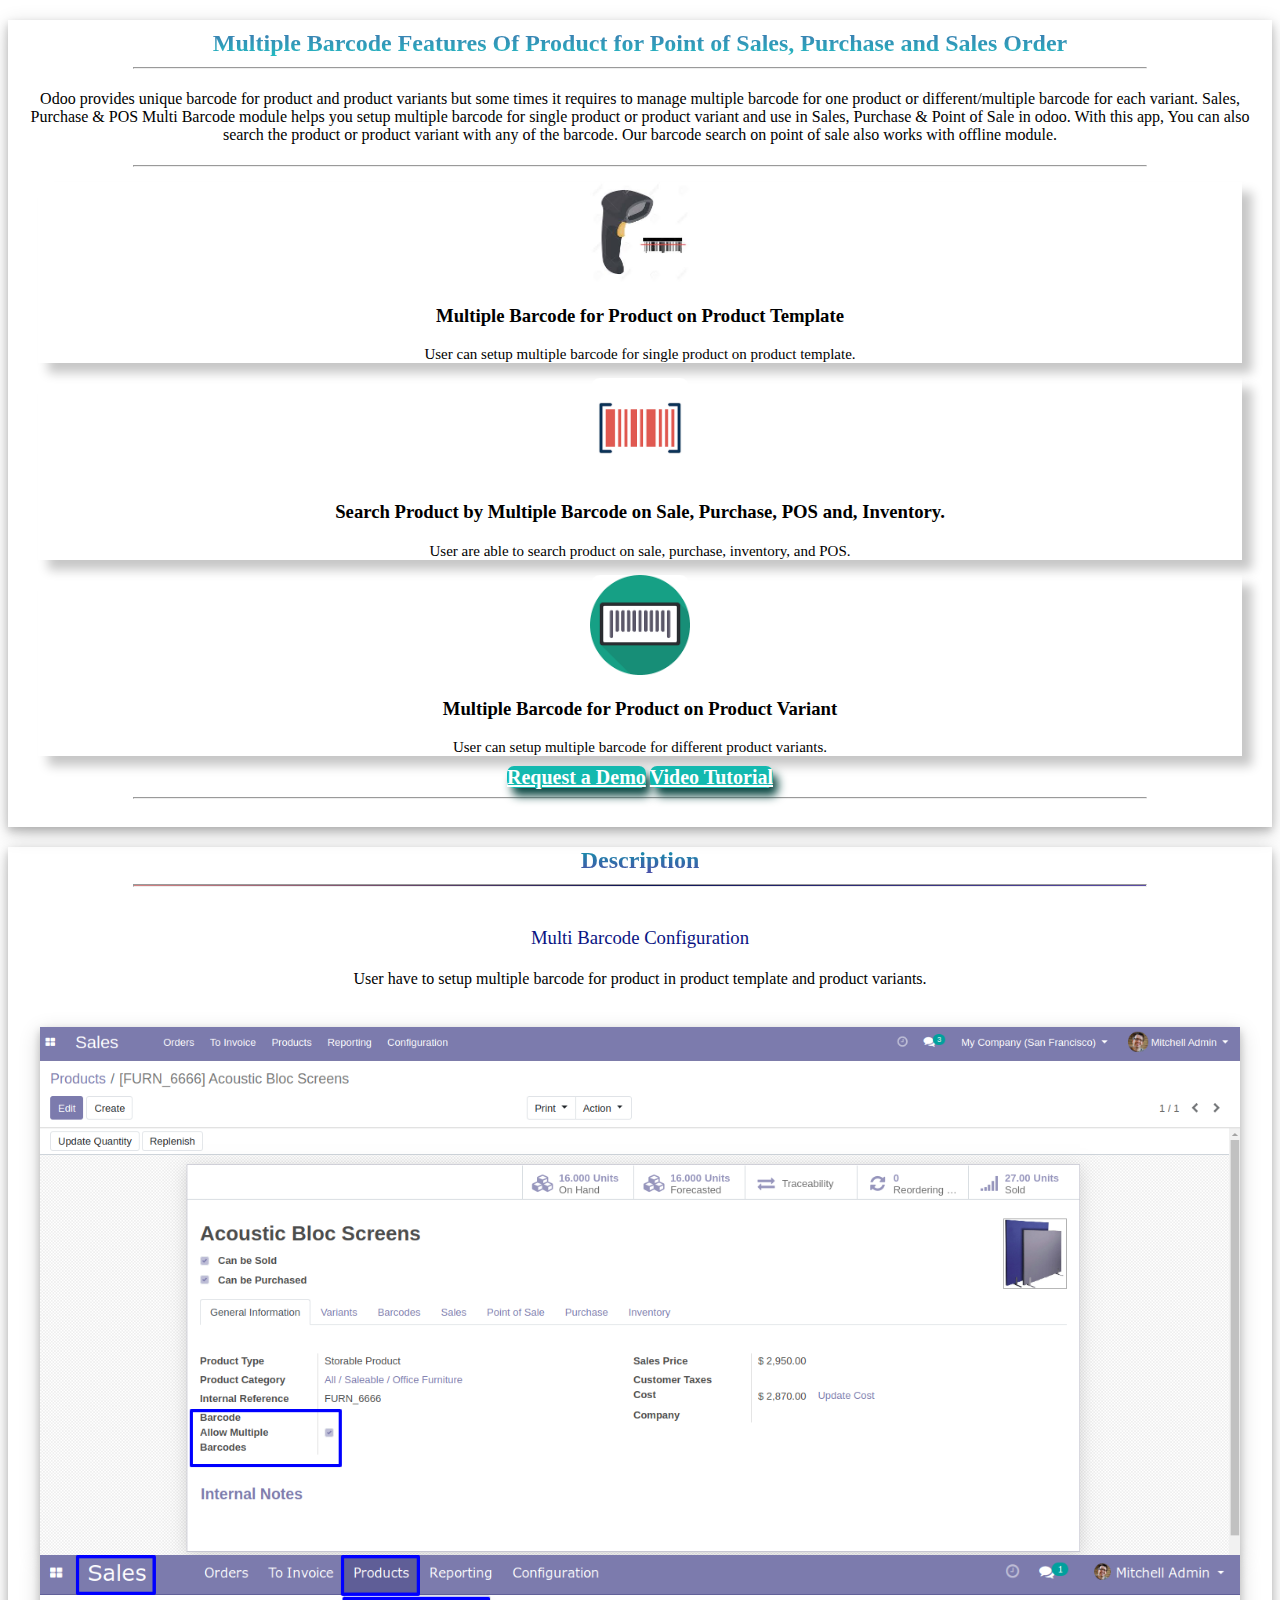
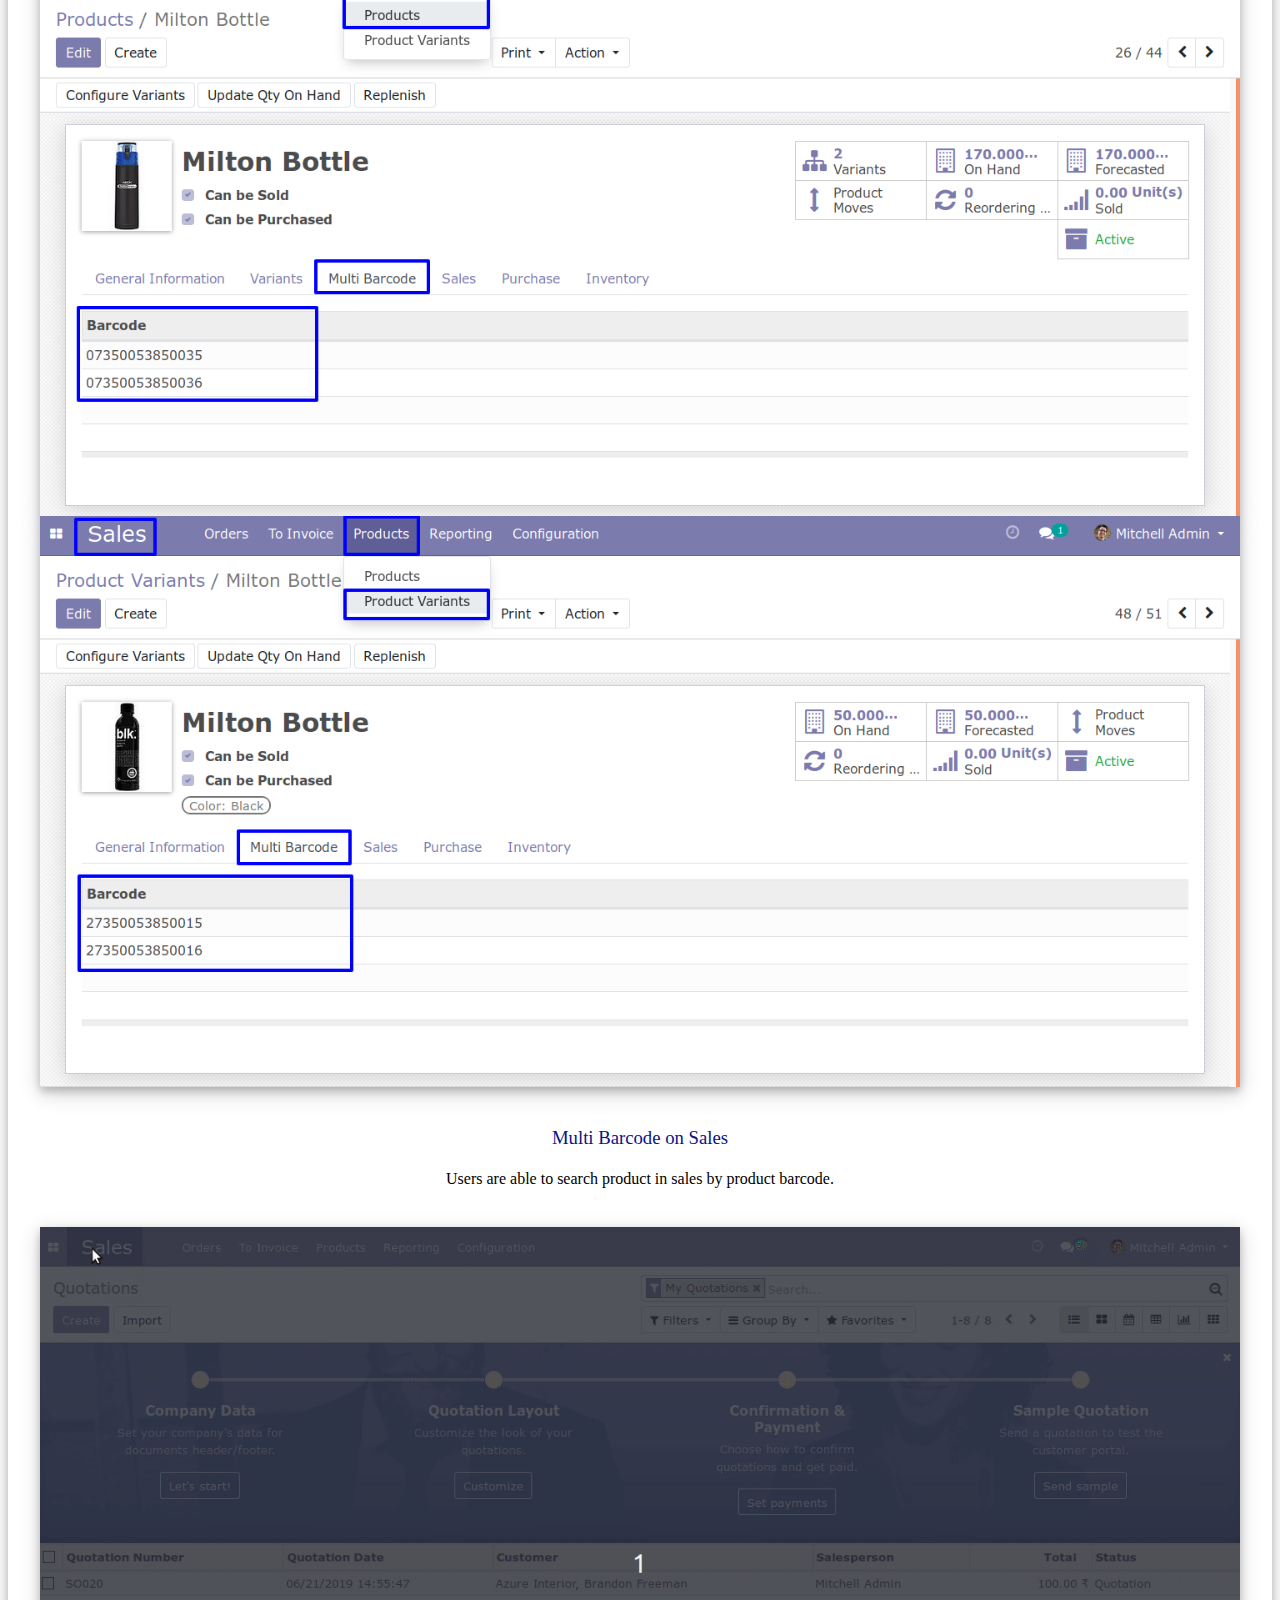
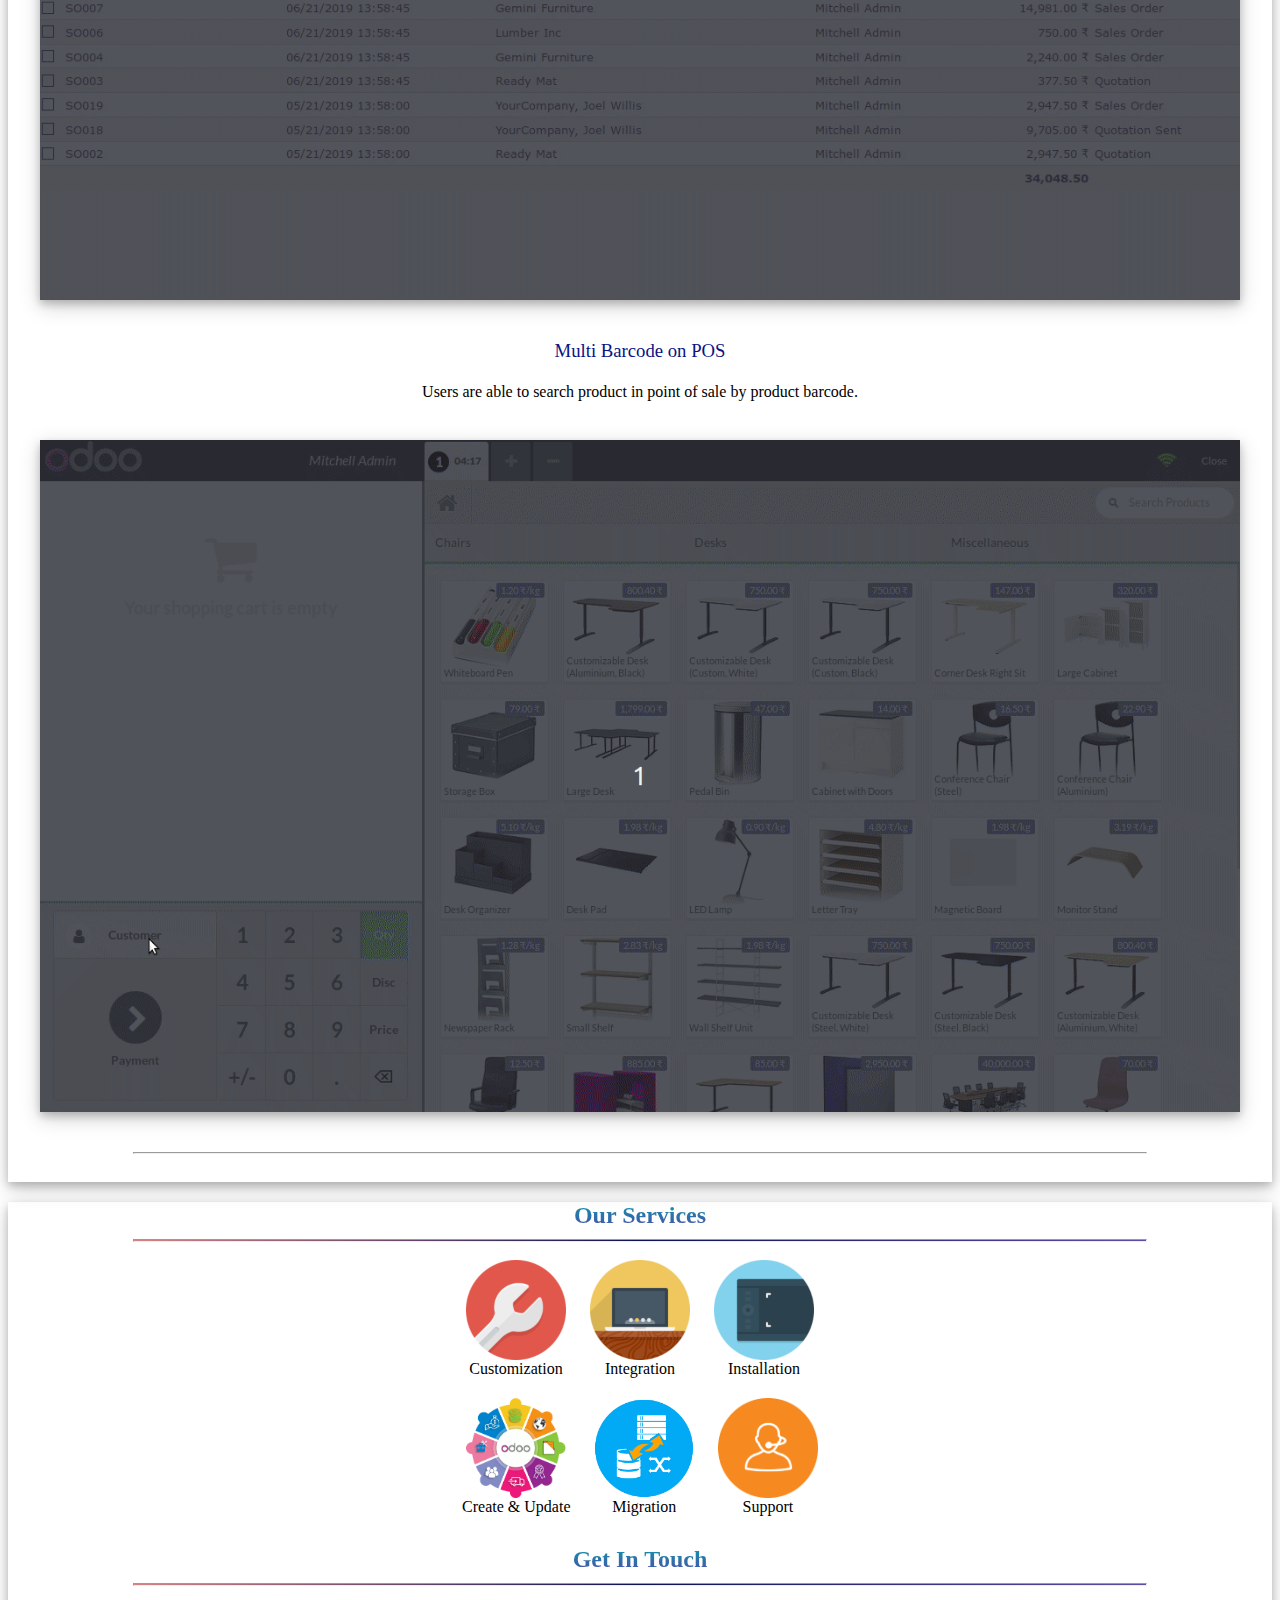
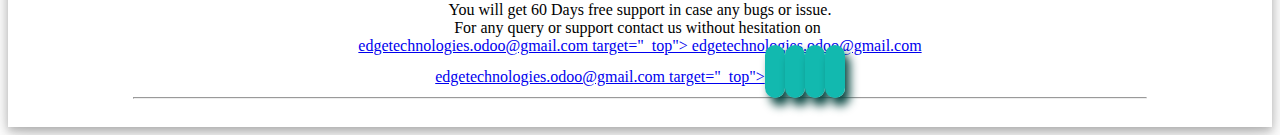
<file: sale_pos_multi_barcodes_app/static/description/index.html>
<!DOCTYPE html>
<html>
<head>
	<title>Product Multi Barcode for POS and Sales, Purchase</title>
	<style>

   </style>

</head>
<body>
	<div>
		<section class="oe_container lead title_box" style="box-shadow: 0 4px 8px 0 rgba(0, 0, 0, 0.2), 0 6px 20px 0 rgba(0, 0, 0, 0.19);text-align: center;">
			<div >
				<div >
					<h2 class="oe_slogan title" style="margin-bottom: 10px;padding-top: 10px;    background: -webkit-linear-gradient(#4c59a8, #21bec2);-webkit-background-clip: text;-webkit-text-fill-color: transparent;">
						<b> Multiple Barcode Features Of Product for Point of Sales, Purchase and Sales Order </b>
					</h2>
					<hr style="width: 80%;background: -webkit-gradient(linear, 0 0, 100% 0, from(white), to(white), color-stop(50%, #1c2792));"></hr>
					<p class="oe_slogan" style="padding: 5px 10px;"> Odoo provides unique barcode for product and product variants but some times it requires to manage multiple barcode for one product or different/multiple barcode for each variant. Sales, Purchase & POS Multi Barcode module helps you setup multiple barcode for single product or product variant and use in Sales, Purchase & Point of Sale in odoo. With this app, You can also search the product or product variant with any of the barcode.  Our barcode search on point of sale also works with offline module.</p>
				</div>
			</div>
			<hr style="width: 80%;"></hr>
			<div>
				<div style="margin: 0px 20px;">
					<div  class="row">
						<div class="col-sm border feature-div" style="margin: 0px 10px;box-shadow: 10px 10px 10px #c7c7c7;" >
							<section style="max-height: 85%;margin: auto;display: contents;">
								<div style="margin-top: 15px;">
									<img class="img img-responsive" src="features/er3.jpeg" style="border-radius: 10%; max-width: 100px;max-height: 100px;    min-height: 100px;margin: auto;" />
								</div>
								<h3>
									<font style="vertical-align: inherit;">
										Multiple Barcode for Product on Product Template
									</font>
								</h3>
								<p style="margin-bottom: 10px;">
									<font style="vertical-align: inherit;font-size: 15px;"> User can setup multiple barcode for single product on product template. </font>
								</p>
							</section> 
						</div>
						<div class="col-sm border feature-div" style="margin: 0px 10px;box-shadow: 10px 10px 10px #c7c7c7;" >
							<section style="max-height: 85%;margin: auto;display: contents;">
								<div style="margin-top: 15px;">
									<img class="img img-responsive" src="features/er2.png" style="border-radius: 10%; max-width: 100px;max-height: 100px;    min-height: 100px;margin: auto;" />
								</div>
								<h3>
									<font style="vertical-align: inherit;">
										Search Product by Multiple Barcode on Sale, Purchase, POS and, Inventory.
									</font>
								</h3>
								<p style="margin-bottom: 10px;">
									<font style="vertical-align: inherit;font-size: 15px;">User are able to search product on sale, purchase, inventory, and POS. </font>
								</p>
							</section> 
						</div>
						<div class="col-sm border feature-div" style="margin: 0px 10px;box-shadow: 10px 10px 10px #c7c7c7;" >
							<section style="max-height: 85%;margin: auto;display: contents;">
								<div style="margin-top: 15px;">
									<img class="img img-responsive" src="features/er1.png" style="border-radius: 10%; max-width: 100px;max-height: 100px;    min-height: 100px;margin: auto;" />
								</div>
								<h3>
									<font style="vertical-align: inherit;">
										Multiple Barcode for Product on Product Variant
									</font>
								</h3>
								<p style="margin-bottom: 10px;">
									<font style="vertical-align: inherit;font-size: 15px;"> User can setup multiple barcode for different product variants.</font>
								</p>
							</section> 
						</div>
					</div>
				</div>
			</div>

			<div >
				<div class="oe_slogan oe_spaced text-center">
					<a class="btn mt8 ml8 button" style="background-color: #13b9af;color: #FFFFFF !important;font-size: 20px;font-weight: bold;border-radius: 7px;min-height: 45px;box-shadow: 5px 8px 10px #0d4a45;    min-width: 300px;margin: 10px 0px;"href="mailto:edgetechnologies.odoo@gmail.com?Subject=Request%20Demo%20for%20Sales%20and%20POS%20Multi%20Barcode" target="_top"> Request a Demo</a>
					<a class="btn mt8 ml8 button" style="background-color: #13b9af;color: #FFFFFF !important;font-size: 20px;font-weight: bold;border-radius: 7px;min-height: 45px;box-shadow: 5px 8px 10px #0d4a45;min-width: 300px;margin: 10px 0px;" href="https://youtu.be/BCUzYYfsFis" target="_blank"> Video Tutorial</a>
				</div>
			</div>
			<hr style="width: 80%;"></hr>
			<div style="min-height: 20px;"></div>
		</section>
		
		<section class="oe_container lead title_box" style="box-shadow: 0 4px 8px 0 rgba(0, 0, 0, 0.2), 0 6px 20px 0 rgba(0, 0, 0, 0.19);text-align: center;">
			<div  style="margin-bottom: 40px;">
				<div>
					<h2 class="oe_slogan title" style="margin-bottom: 10px;    background: -webkit-linear-gradient(#0e99ac, #4c4ca8);-webkit-background-clip: text;-webkit-text-fill-color: transparent;">
						<b> Description</b>
					</h2>
					<hr style="width: 80%;height: 1px;background: -webkit-gradient(linear, 0 0, 100% 0, from(#d58383), to(#5d4da6), color-stop(50%, #0b1255));"></hr>
				</div>
			</div>

			<div>
				<div  style="margin-bottom: 40px;">
					<h3 class="oe_slogan" style="color: #091383;font-weight: initial ;margin: auto;">Multi Barcode Configuration</h3>
					<p style="padding: 5px 10px;"> User have to setup multiple barcode for product in product template and product variants.</p>
					<br/>
					<img class="img-responsive" style="display: block;width: 95%;margin: auto;box-shadow: 0 4px 8px 0 rgba(0, 0, 0, 0.2), 0 6px 20px 0 rgba(0, 0, 0, 0.19);" src="1_barcode_allow.png"/>
					<img class="img-responsive" style="display: block;width: 95%;margin: auto;box-shadow: 0 4px 8px 0 rgba(0, 0, 0, 0.2), 0 6px 20px 0 rgba(0, 0, 0, 0.19);" src="1_product_product.png"/>
					<img class="img-responsive" style="display: block;width: 95%;margin: auto;box-shadow: 0 4px 8px 0 rgba(0, 0, 0, 0.2), 0 6px 20px 0 rgba(0, 0, 0, 0.19);" src="2_product_varient.png"/>
				</div>
			</div>

			<div>
				<div  style="margin-bottom: 40px;">
					<h3 class="oe_slogan" style="color: #091383;font-weight: initial ;margin: auto;">Multi Barcode on Sales</h3>
					<p style="padding: 5px 10px;">Users are able to search product in sales by product barcode.</p>
					<br/>
					<img class="img-responsive" style="display: block;width: 95%;margin: auto;box-shadow: 0 4px 8px 0 rgba(0, 0, 0, 0.2), 0 6px 20px 0 rgba(0, 0, 0, 0.19);" src="sales.gif"/>
				</div>
			</div>

			<div>
				<div  style="margin-bottom: 40px;">
					<h3 class="oe_slogan" style="color: #091383;font-weight: initial ;margin: auto;">Multi Barcode on POS</h3>
					<p style="padding: 5px 10px;">Users are able to search product in point of sale by product barcode.</p>
					<br/>
					<img class="img-responsive" style="display: block;width: 95%;margin: auto;box-shadow: 0 4px 8px 0 rgba(0, 0, 0, 0.2), 0 6px 20px 0 rgba(0, 0, 0, 0.19);" src="pos.gif"/>
				</div>
			</div>
			<hr style="width: 80%;"></hr>
			<div style="min-height: 20px;"></div>
		</section>
		
		<section class="oe_container lead title_box" style="box-shadow: 0 4px 8px 0 rgba(0, 0, 0, 0.2), 0 6px 20px 0 rgba(0, 0, 0, 0.19);text-align: center;">
			<div>
				<div>
					<h2 class="oe_slogan title" style="margin-bottom: 10px;    background: -webkit-linear-gradient(#0e99ac, #4c4ca8);-webkit-background-clip: text;-webkit-text-fill-color: transparent;">
						<b> Our Services</b>
					</h2>
					<hr style="width: 80%;height: 1px;background: -webkit-gradient(linear, 0 0, 100% 0, from(#d58383), to(#5d4da6), color-stop(50%, #0b1255));"></hr>
				</div>
			</div>
			<div class="row">
				<a style="display: inline-grid;margin: 10px;"  class="col-sm">
					<img class="img img-responsive" style="max-height: 100px;max-width: 100px;   margin: auto;" src="services/customization.png"/>
					<span>Customization</span>
				</a>
				<a style="display: inline-grid; margin: 10px;" class="col-sm">
					<img class="img img-responsive" style="max-height: 100px;max-width: 100px;margin: auto;" src="services/integration.png"/>
					<span>Integration</span>
				</a>
				<a style="display: inline-grid;margin: 10px;" class="col-sm">
					<img class="img img-responsive" style="max-height: 100px;max-width: 100px;margin: auto;" src="services/installation.png"/>
					<span>Installation</span>
				</a>
			</div>
			<div class="row">
				<a style="display: inline-grid;margin: 10px;" class="col-sm">
					<img class="img img-responsive" style="max-height: 100px;max-width: 100px;margin: auto;" src="services/create.gif"/>
					<span>Create & Update</span>
				</a>
				<a style="display: inline-grid;margin: 10px;" class="col-sm">
					<img class="img img-responsive" style="max-height: 100px;max-width: 100px;margin: auto;" src="services/migration.png"/>
					<span>Migration</span>
				</a>
				<a style="display: inline-grid;margin: 10px;" class="col-sm">
					<img class="img img-responsive" style="max-height: 100px;max-width: 100px;margin: auto;" src="services/support.png"/>
					<span>Support</span>
				</a>
			</div>
			<div >
				<div >
					<h2 class="oe_slogan title" style="margin-bottom: 10px;    background: -webkit-linear-gradient(#0e99ac, #4c4ca8);-webkit-background-clip: text;-webkit-text-fill-color: transparent;">
						<b> Get In Touch</b>
					</h2>
					<hr style="width: 80%;height: 1px;background: -webkit-gradient(linear, 0 0, 100% 0, from(#d58383), to(#5d4da6), color-stop(50%, #0b1255));"></hr>
					<p class="oe_slogan" style="margin-bottom: 0px;margin-top: 15px;"> You will get 60 Days free support in case any bugs or issue. </p>
					<div >
						<p class="oe_slogan" style="margin: 0px;margin-right: 5px;"> For any query or support contact us without hesitation
						on</p><a  href="mailto:edgetechnologies.odoo@gmail.com?Subject=Support%20Request%20for%20Sales%20and%20POS%20Multi%20Barcode" target="_top"> edgetechnologies.odoo@gmail.com target="_top"> edgetechnologies.odoo@gmail.com</a>
					</div>
				</div>
				<div>
					<a  href="mailto:edgetechnologies.odoo@gmail.com?Subject=Support%20Request%20for%20Sales%20and%20POS%20Multi%20Barcode" target="_top"> edgetechnologies.odoo@gmail.com target="_top"> <i class='fa fa-envelope' style="min-width: 50px;background: #12b9af;padding: 10px;font-size: 30px;color: #ffffff;border-radius: 10px;min-height: 50px;box-shadow: 5px 8px 10px #0d4a45;"></i></a>
					<a  href="#" target="_blank"> <i class='fa fa-facebook' style="min-width: 50px;background: #12b9af;padding: 10px;font-size: 30px;color: #ffffff;border-radius: 10px;min-height: 50px;box-shadow: 5px 8px 10px #0d4a45;"></i></a>
					<a  href="#" target="_blank"> <i class='fa fa-linkedin' style="min-width: 50px;background: #12b9af;padding: 10px;font-size: 30px;color: #ffffff;border-radius: 10px;min-height: 50px;box-shadow: 5px 8px 10px #0d4a45;"></i></a>
					<a  href="https://www.youtube.com/channel/UCrljky1245I7MhRNq_Tp46g" target="_blank"> <i class='fa fa-youtube' style="min-width: 50px;background: #12b9af;padding: 10px;font-size: 30px;color: #ffffff;border-radius: 10px;min-height: 50px;box-shadow: 5px 8px 10px #0d4a45;"></i></a>
				</div>
			</div>

			<hr style="width: 80%;"></hr>

			<div style="min-height: 20px;"></div>
		</section>

	</div>
</body>
</html>
</file>
